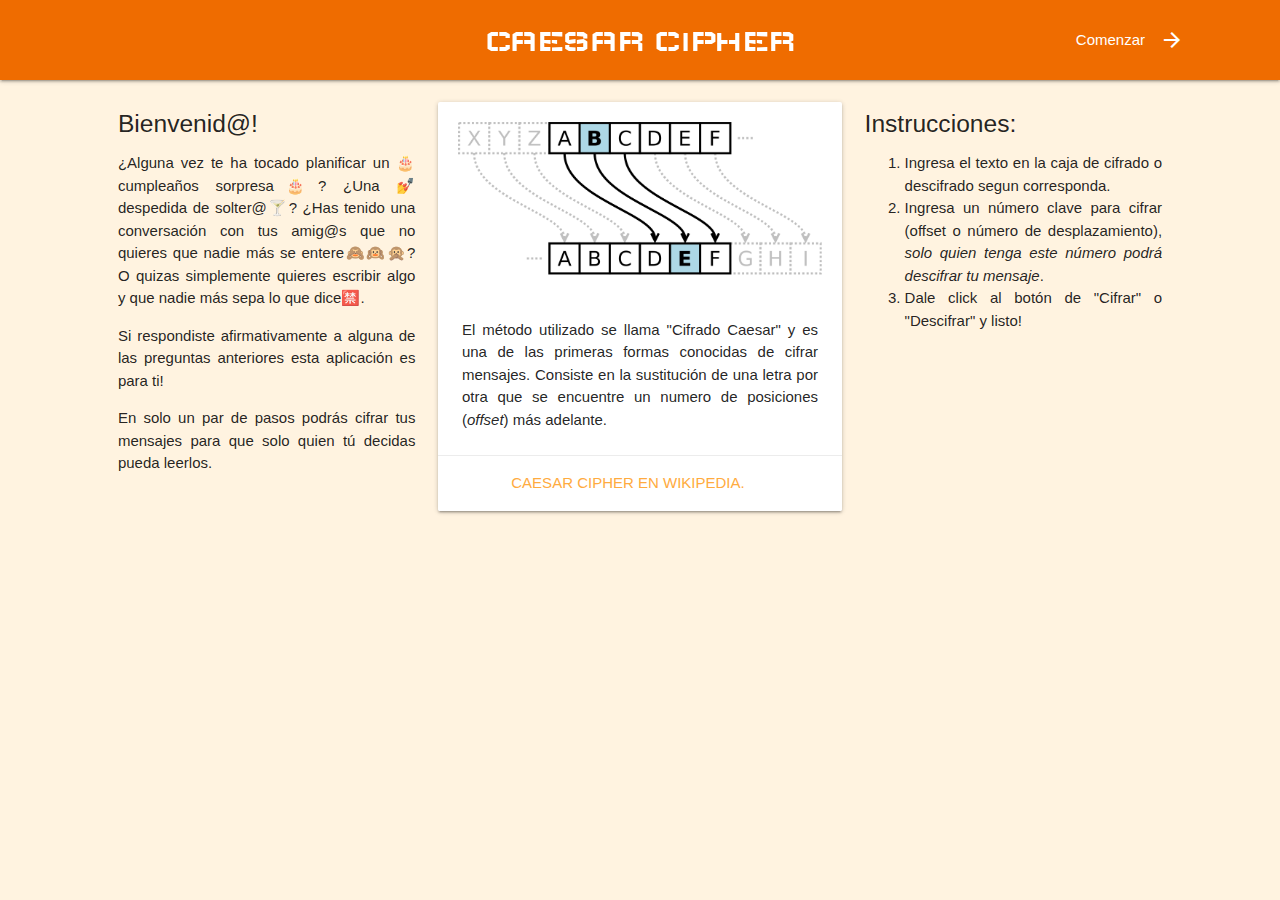
<file: index.html>
<!DOCTYPE html>
<html>
  <head>
    <meta charset="utf-8">
    <title>Caesar Cipher</title>
    <!-- viewport -->
    <meta name="viewport" content="width=device-width, initial-scale=1.0">
    <!--Import Google Icon Font-->
    <link href="https://fonts.googleapis.com/icon?family=Material+Icons" rel="stylesheet">
    <!-- Compiled and minified CSS -->
    <link rel="stylesheet" href="https://cdnjs.cloudflare.com/ajax/libs/materialize/1.0.0/css/materialize.min.css">
    
    <link rel="stylesheet" href="style2.css" />
    <link href="https://fonts.googleapis.com/css?family=Wallpoet" rel="stylesheet">
    <!-- <link href="https://fonts.googleapis.com/css?family=Sedgwick+Ave" rel="stylesheet">
    <link href="https://fonts.googleapis.com/css?family=Ubuntu" rel="stylesheet"> -->
  </head>
  <body class="orange lighten-5">
      <div class="navbar-fixed">
          <nav>
            <div class="nav-wrapper orange darken-3">
              <a href="#" class="brand-logo valign-wrapper center"><span>CAESAR CIPHER</span></a>
              <ul id="leftNavigation" class="left">
                <li>
                  <i class="material-icons vertical">arrow_back_ios</i>
                </li>
                <li>
                  <a href="#" id="inicio">
                  Inicio</a>
                </li>
              </ul>
              <ul id="rightNavigation" class="right">
                <li><a href="#" id="comenzar">Comenzar</a></li>
                  <li>
                    <i class="material-icons vertical">arrow_forward_ios</i>
                  </li>
              </ul>
            </div>
          </nav>
        </div>
    <main class="row">
      <div id="root">
        <div id="bienvenida" class="col s12 m12 l3 offset-l1">
        <h5>Bienvenid@!</h5>
          <p>¿Alguna vez te ha tocado planificar un 🎂<strong>cumpleaños sorpresa</strong>🎂? ¿Una 💅<strong>despedida de solter@</strong>🍸? ¿Has tenido una conversación con tus amig@s que <strong>no quieres que nadie más se entere</strong>🙈🙉🙊? O quizas simplemente quieres escribir algo y <strong>que nadie más sepa lo que dice</strong>🈲.
          </p>
          <p>Si respondiste afirmativamente a alguna de las preguntas anteriores esta aplicación
            es para ti!
          </p>
          <p>En solo un par de pasos podrás <strong>cifrar</strong> tus mensajes para que solo quien 
            <strong>tú</strong> decidas pueda leerlos.
          </p>
        </div>
          <div class="col s12 m12 l4">
            <div class="card">
              <div id="img_cifrado" class="card-image">
                <img src="images\imagencifrado.png">
                <!-- <span class="card-title">Caesar Cipher</span> -->
              </div>
              <div class="card-content">
                <p>El método utilizado se llama "Cifrado Caesar" y es una de las primeras formas
                  conocidas de cifrar mensajes. Consiste en la sustitución de una letra por otra
                  que se encuentre un numero de posiciones (<em>offset</em>)
                  más adelante.</p>
              </div>
              <div class="card-action center">
                <a href="https://es.wikipedia.org/wiki/Cifrado_C%C3%A9sar" target="_blank">Caesar Cipher en Wikipedia.</a>
              </div>
            </div>
          </div>
          <!-- <p>El método utilizado se llama <a href="https://es.wikipedia.org/wiki/Cifrado_C%C3%A9sar" target="_blank">"Cifrado Caesar"</a> y es una de las primeras formas
            conocidas de cifrar mensajes. Consiste en la sustitución de una letra por otra
            que se encuentre un numero de posiciones (<em>offset</em>, el cual tú nos indicarás)
            más adelante.
          </p>
          <div>
            <img id="imagencifrado" class="responsive-img" src="images\imagencifrado.png" alt="Imagen cifrado Caesar">
          </div> -->
          <div id="instrucciones" class="col s12 m12 l3">
            <h5>Instrucciones:</h5>
            <ol>
              <li><strong>Ingresa el texto</strong> en la caja de cifrado o descifrado segun corresponda. 
              </li>
              <li><strong>Ingresa un número clave</strong> para cifrar (offset o número de desplazamiento), <em>solo quien tenga este número podrá descifrar tu mensaje</em>. 
              </li>
              <li><strong>Dale click</strong> al botón de "Cifrar" o "Descifrar" y listo!
              </li>
            </ol>
            <!-- <p>Si ingresas un número y ves que el texto cifrado es igual que el descifrado, prueba con otro. Los multiplos de 26 no cifran.</p> -->
          </div>
        </div>
      <!-- <div id="consideraciones" class="col s5">
      <h5>Consideraciones Importantes!</h5>
        <ul>
          <li>El offset ingresado debe ser un número entero positivo,
            de lo contrario el programa automáticamente lo convertirá 
            en uno que cumpla con estos requisitos.
          </li>
          <li>Dado que nuestro abecedario tiene 26 letras (sin incluír la Ñ), 
            si ingresas un offset que sea multiplo de 26 no verás ningun resultado, 
            esto no significa que el programa no esté funcionando, sino que al 
            cambiar una letra por otra se dio una "vuelta de 360°", quedando en 
            la misma posición que antes.<br> 
            En este caso te sugerimos utilizar otro número.
          </li>
          <li>Por el momento nuestra aplicación solo tiene soporte para las letras (a-z y A-Z, sin 
            tíldes) no se generará un error si ingresas otros caracteres, pero la aplicación simplemente 
            los mantendrá tal como son ingresados, sin cifrarlos.
          </li>
        </ul>
      </div> -->
    <div class="row section" id="pantallaApp">
    <div id="pantallaCifrado" class="input-field col m10 offset-m1 l4 offset-l1 center-align">
      <textarea class="z-depth-1" id="textoACifrar" rows="10" cols="52" placeholder="Ingresa aquí el mensaje que quieras cifrar"></textarea>
      <button id="copiaCajaCifrado" class="btn-floating btn-large waves-effect waves-light orange darken-4 btn hide-on-small-only" title="Copiar"><i class="material-icons">file_copy</i>Copiar</button>
      <button id="cipher" class="orange darken-3 waves-effect waves-light btn-large" type="button">Cifrar</button>  
    </div>
    <div id="offsetYOtros" class="input-field col m10 offset-m1 l2 center ">
      <input id="offset" type="text" placeholder="CLAVE">
      <button id="clearFields" class="orange darken-3 waves-effect waves-light btn-large hide-on-small-only" type="button" >Limpiar</button> 
    </div>
    <div id="pantallaResultado" class="input-field col m10 offset-m1 l4 center-align">
      <textarea class="z-depth-1" id="textoADescifrar" rows="10" cols="52" placeholder="Ingresa aquí el mensaje que quieras descifrar"></textarea>
      <button id="decipher" class="orange darken-3 waves-effect waves-light btn-large" type="button" >Descifrar</button>     
      <button id="copiaCajaDescifrado" class="btn-floating btn-large waves-effect waves-light orange darken-4 btn hide-on-small-only" title="Copiar"><i class="material-icons">file_copy</i></button>
    </div>
    </div>
  </main>  
  <!-- Compiled and minified JavaScript -->
  <script src="https://cdnjs.cloudflare.com/ajax/libs/materialize/1.0.0/js/materialize.min.js"></script>
  
  <script src="cipher.js"></script>
  <script src="index.js"></script>
  </body>
  </html>
</file>
<file: style2.css>
span {
    font-family: 'Wallpoet', cursive;
}


#inicio, #comenzar {
    text-decoration: none;
    color: inherit;
}

#pantallaCifrado, #offsetYOtros, #pantallaResultado {
    display: none;
}

textarea {
    resize: none;
    height: 100%;
}

#leftNavigation {
    display: none;
}

#offset {
    text-align: center;
    /* border: 1px solid #9e9e9e; */
    width: 50%;
    background-color: white;
    border: 1px solid #9e9e9e;
    border-radius: 5%;
}

#offset:focus {
    border: 1px solid #E57373;
    box-shadow: 0 1px 0 0#E57373;
    box-shadow: none;
 
}

#pantallaApp {
    padding-top: 100px;
    padding-bottom: 0;
    margin-bottom: 0;
}

#cipher, #decipher {
    margin-top: 10px;  
}

#textoACifrar:focus {
    outline-color: #E57373;
} 
#textoADescifrar:focus {
    outline-color: #E57373;
}

#root {
    margin-top: 30px;
    text-align: justify;
}

#img_cifrado {
    padding: 20px;
}

textarea {
    background-color: white;
}

#copiaCajaCifrado, #copiaCajaDescifrado {
    margin-top: 15px;
}

#copiaCajaCifrado {
    margin-right: 40px;
}

#copiaCajaDescifrado {
    margin-left: 40px;
}

nav {
    height: 80px;
    line-height: 80px;
}

.vertical {
    margin-top: 8px;
}

#textoACifrar, #textoADescifrar {
    border-radius: 1%;
}

#clearFields {
    margin-top: 30px;
}


@media only screen and (max-width: 600px) {
    .brand-logo {
        line-height: 30px;
    }
    #pantallaApp {
        padding-top: 30px;
    }
    #offsetYOtros {
        float: initial;
        margin-bottom: 5px;
    }
    #pantallaResultado {
        margin-top: 5px;
    }

}

@media only screen and (max-width: 992px) {
    #clearFields {
        margin-top: 0;
    }
}
</file>
